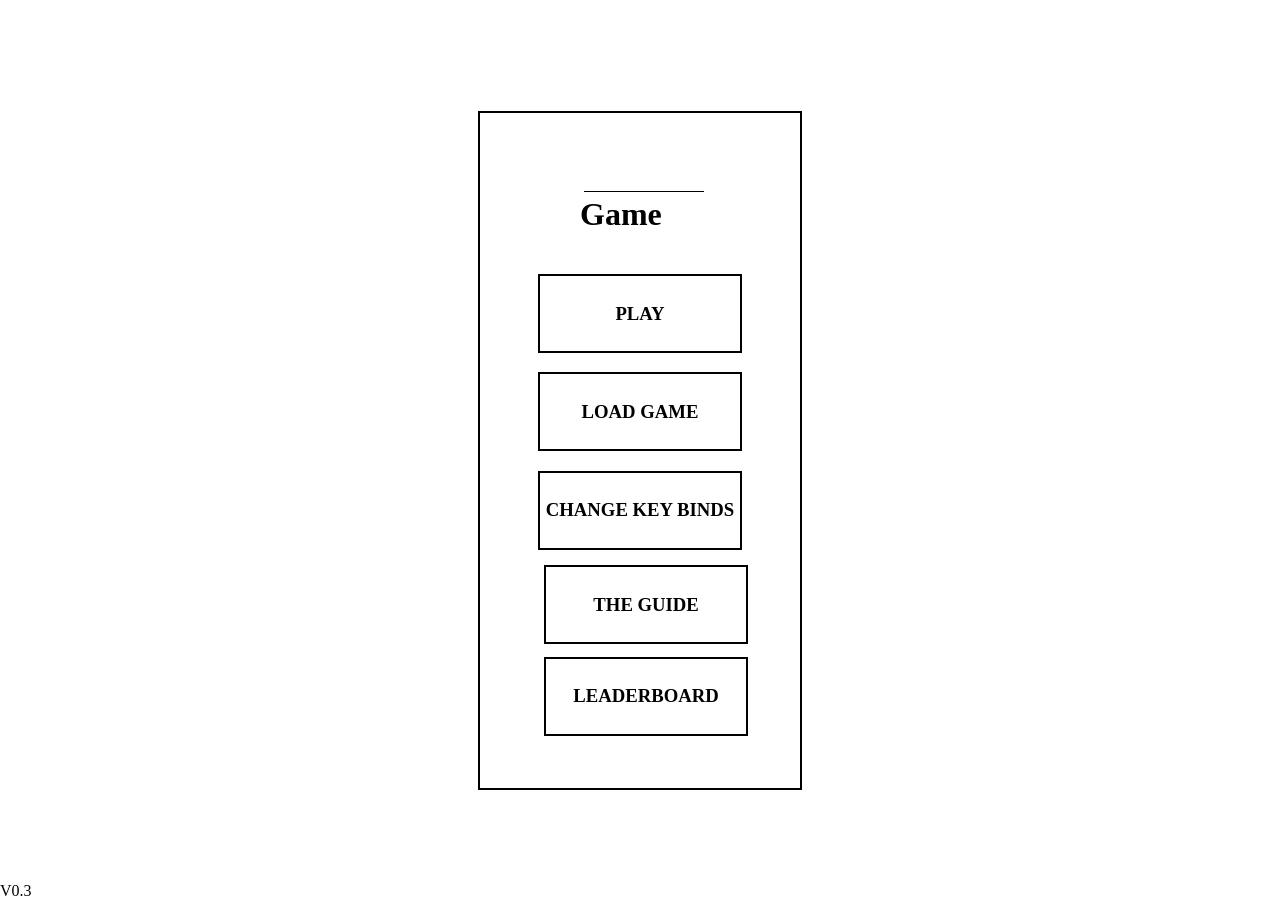
<file: index.html>
<!DOCTYPE html>
<head>
<html lang='en'>

<meta charset="utf-8">  
<title>NAME YOURSELF</title>
<link href="style.css" rel="stylesheet" type="text/css">
<meta name='viewport' content='width=device-width, intial-scale=1.0'>
</head>
<body class = invisible>
<div id="cover"></div>
<div id="statPopUp"></div>
<img class = 'image selected' id="wall" src="images\pixil-frame-0.png">
<img class = 'image' id="playerSword" src="images\sword.png">
<img class = 'image' id="sword" src="images\sword.png">
<img class = 'image' id="floor" src="images\floor1.png">
<div id = 'console' class="invisible"></div>
<div id="topRight" class="invisible">
</div>
<div class = 'map invisible' id="mapMini" name="map"></div>
<div id="middleRight">
</div>
<div id = 'start'>
    <div id="panel">
        <h1><input id="name"></input> Game</h1>
        <div id="playStart" class="disabled"><h3>PLAY</h3></div>
        <div id="loadGame"><h3>LOAD GAME</h3></div>
        <div id="Key-Binds"><h3>CHANGE KEY BINDS</h3></div>
        <a href = "guide/intro.html"><div><h3>THE GUIDE</h3></div></a>
        <a href = "leaderboard/leaderBoard.html"><div><h3>LEADERBOARD</h3></div></a>
    </div>
    <div id=version>V0.3</div>
</div>
<div id='overlay' class="invisible"></div>
<div id="topLeft" class="invisible">
<div id="playerInfo">
    <div id="hotbar">
        <div class = 'hotbarItem selected'><div class = 'box'></div></div>
        <img class = 'hotbarItem' src = "images\sword.png">
    </div>
    <div id="wallet"><img src="images/Coin.png" id="Coin">$<div id="walletDisplay">0</div></div>
    <div id="flasks"><img src="images/items/healthincan.png" id="flask"><div id="flaskDisplay">0</div></div>
</div>
<div>
    <div class="displayStat"><div id="healthBar"></div></div>
    <div class="displayStat"><div id="stamina"></div><div id="determine-line"></div></div>
</div>
</div>
<div id="bossbars"></div>
<canvas id="screen"></canvas>
<script src='menu.js'></script>
<script defer src='mikeGame.js'></script>
<script src="structures.js"></script>
<script src="entitiesUtil.js"></script>
<script src="entities.js"></script>
<script src="newEntities.js"></script>
<script src="damageInstance.js"></script>
<script src="itemSource/passives.js"></script>
<script src="itemSource/melees.js"></script>
<script id='game' defer src="script.js"></script>
<script src="items.js"></script>
<script src="player.js"></script>
<script src="interactable.js"></script>
<script src="death.js"></script>
<script src="layouts/layout0.js"></script>
<script src="layouts/layout1.js"></script>
<script src="layouts/layout2.js"></script>
<script src="rooms.js"></script>
<script src="loadBuckets.js"></script>
<script src="saveGame.js"></script>
<script src="loadGame.js"></script>
<script src="mothership.js"></script>
</body>
</html>
</file>
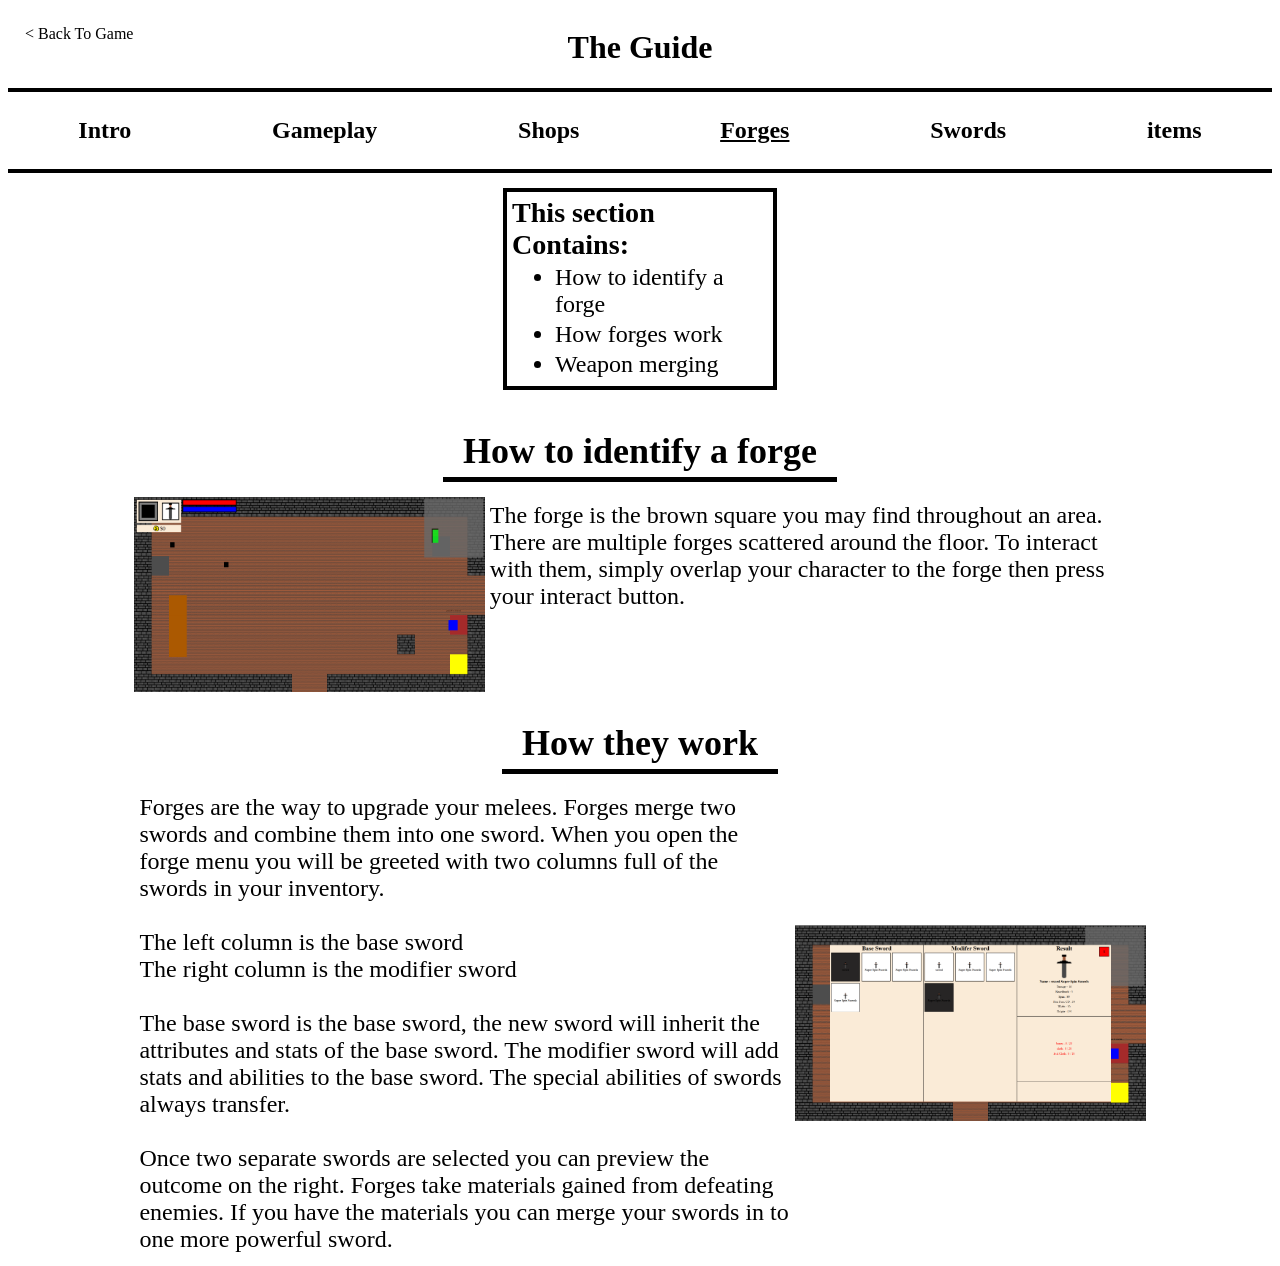
<file: guide/forges.html>
<!DOCTYPE html>
<html lang="en">
<head>
    <meta charset="UTF-8">
    <meta name="viewport" content="width=device-width, initial-scale=1.0">
    <link href="style.css" rel="stylesheet" type="text/css">
    <title>Guide: Forges</title>
</head>
<body>
    <header>
        <h1>The Guide</h1>
        <div>
            <a href="intro.html"><h2>Intro</h2></a>
            <a href="gameplay.html"><h2>Gameplay</h2></a>
            <a href="shops.html"><h2>Shops</h2></a>
            <a href="forges.html"><h2><u>Forges</u></h2></a>
            <a href="swords.html"><h2>Swords</h2></a>
            <a href="items.html"><h2>items</h2></a>
        </div>
        <a href="../index.html" class="return"> &lt Back To Game</a>
    </header>
    <main>
        <div class="tableOfContents verticalFlex">
            <h3>This section Contains:</h3>
            <ul>
                <li>How to identify a forge</li>
                <li>How forges work</li>
                <li>Weapon merging</li>
            </ul>
        </div>
        <h2>How to identify a forge</h2>
        <div class="imageAndText">
            <div class="imgCont"><img src="images/Annotation 2025-05-13 092855.png"></div>
            <div class="textCont">The forge is the brown square you may find throughout an area. There are multiple forges scattered around the floor. To interact with them, simply overlap your character to the forge then press your interact button.</div>
        </div>
        <h2>How they work</h2>
        <div class="imageAndText">
            <div class="textCont">
                <div>
                    Forges are the way to upgrade your melees. Forges merge two swords and combine them into one sword. When you open the forge menu you will be greeted with two columns full of the swords in your inventory. 
                    <br>
                    <br>
                    The left column is the base sword
                    <br>
                    The right column is the modifier sword
                    <br>
                    <br>
                    The base sword is the base sword, the new sword will inherit the attributes and stats of the base sword.   The modifier sword will add stats and abilities to the base sword. The special abilities of swords always transfer.
                    <br>
                    <br>
                    Once two separate swords are selected you can preview the outcome on the right. Forges take materials gained from defeating enemies. If you have the materials you can merge your swords in to one more powerful sword. 
                </div>
            </div>
            <div class="imgCont"><img src="images/Annotation 2025-05-13 092917.png"></div>
        </div>
    </main>
</body>
</html>
</file>
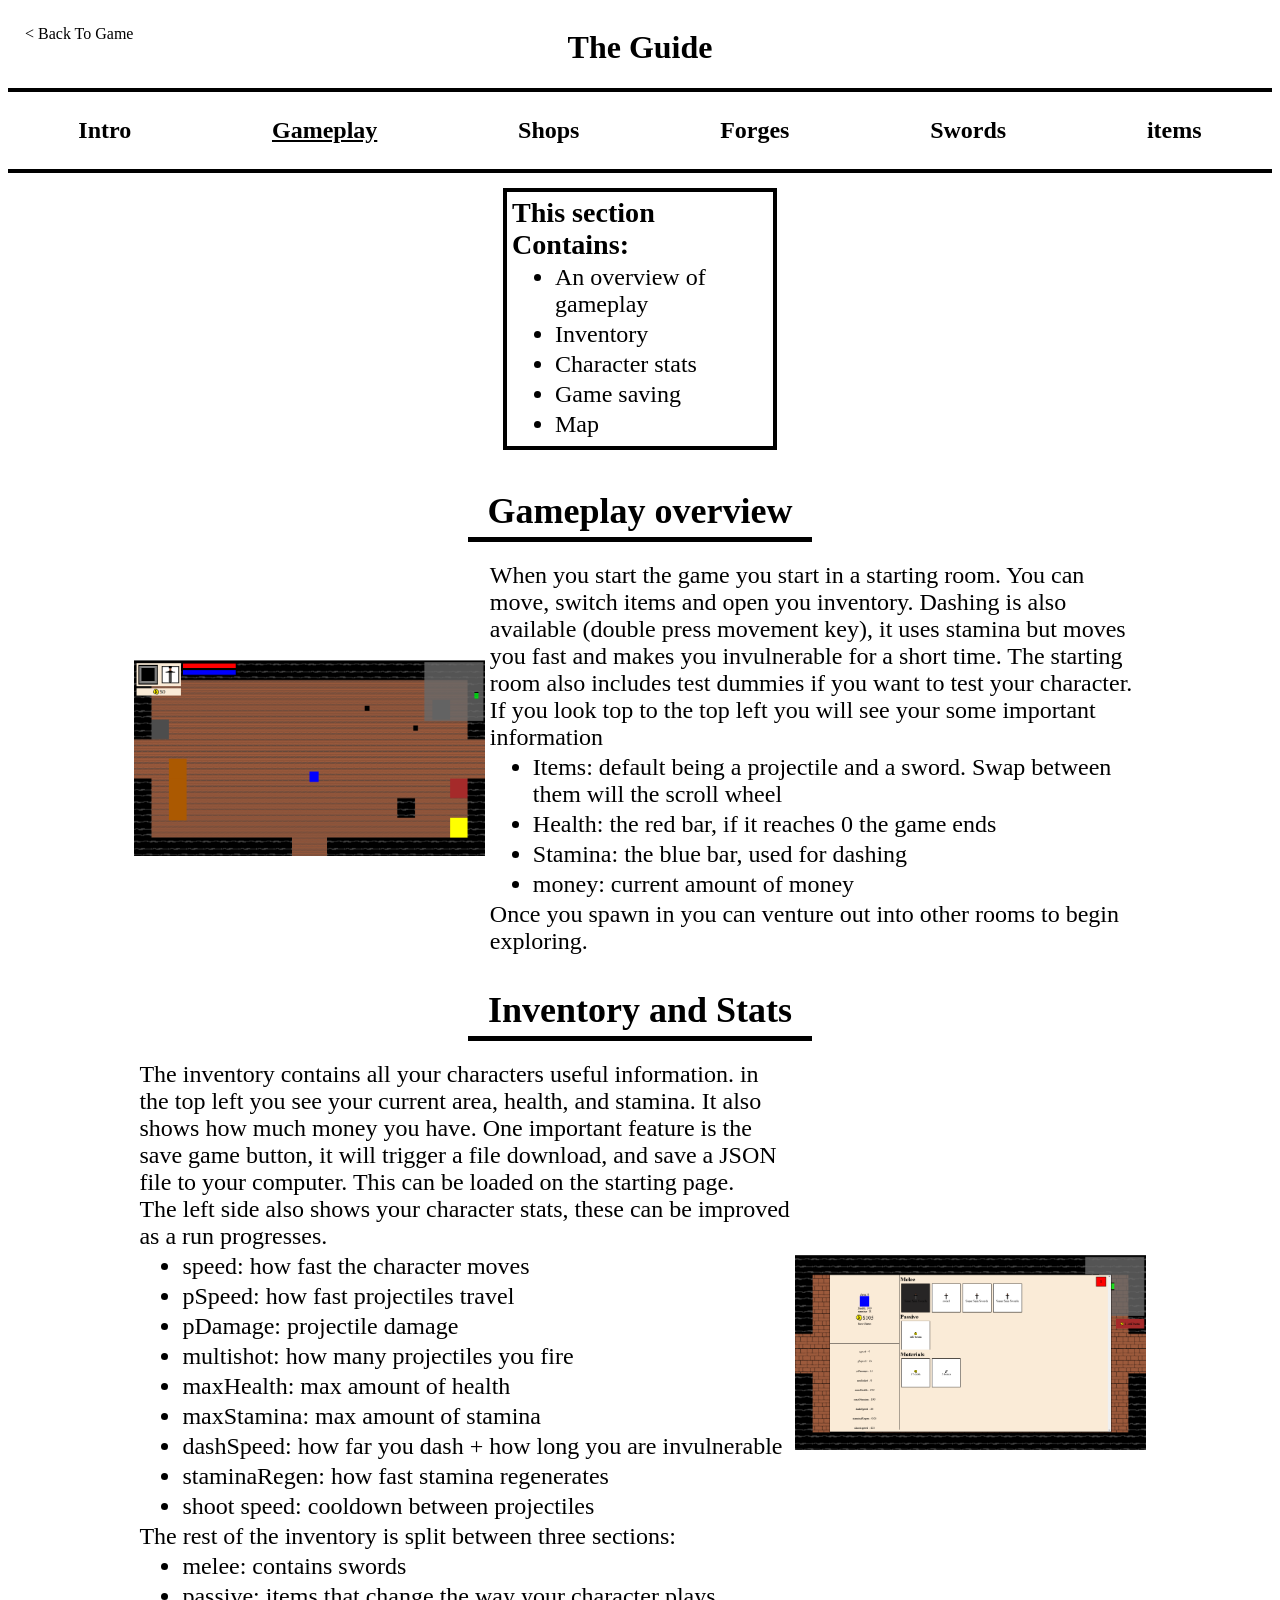
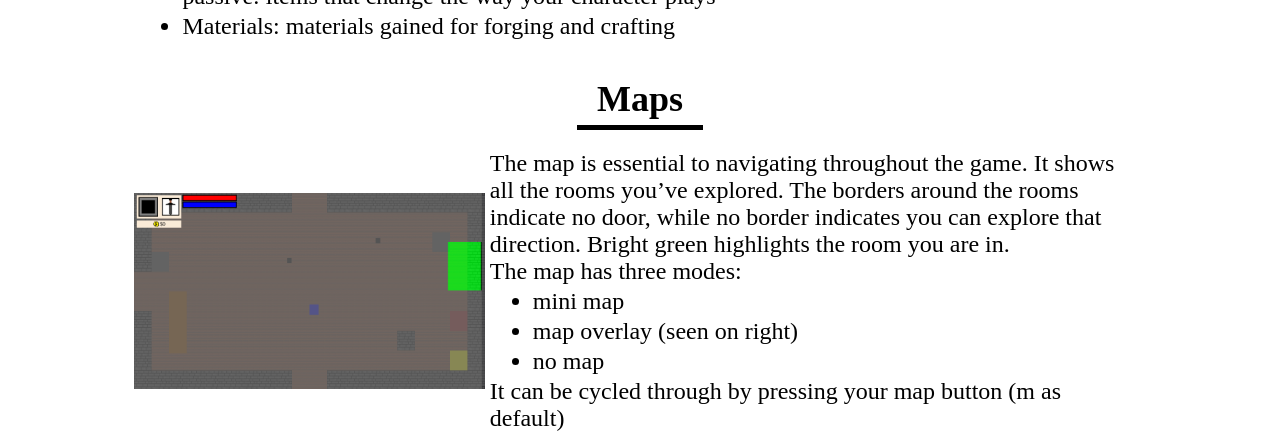
<file: guide/gameplay.html>
<!DOCTYPE html>
<html lang="en">
<head>
    <meta charset="UTF-8">
    <meta name="viewport" content="width=device-width, initial-scale=1.0">
    <link href="style.css" rel="stylesheet" type="text/css">
    <title>Guide: Gameplay</title>
</head>
<body>
    <header>
        <h1>The Guide</h1>
        <div>
            <a href="intro.html"><h2>Intro</h2></a>
            <a href="gameplay.html"><h2><u>Gameplay</u></h2></a>
            <a href="shops.html"><h2>Shops</h2></a>
            <a href="forges.html"><h2>Forges</h2></a>
            <a href="swords.html"><h2>Swords</h2></a>
            <a href="items.html"><h2>items</h2></a>
        </div>
        <a href="../index.html" class="return"> &lt Back To Game</a>
    </header>
    <main>
        <div class="tableOfContents verticalFlex">
            <h3>This section Contains:</h3>
            <ul>
                <li>An overview of gameplay</li>
                <li>Inventory</li>
                <li>Character stats</li>
                <li>Game saving</li>
                <li>Map</li>
            </ul>
        </div>
        <h2>Gameplay overview</h2>
        <div class="imageAndText">
            <div class="imgCont"><img src="images/Annotation 2025-05-12 091904.png"></div>
            <div class="textCont">
                <div>When you start the game you start in a starting room. You can move, switch items and open you inventory. Dashing is also available (double press movement key), it uses stamina but moves you fast and makes you invulnerable for a short time. The starting room also includes test dummies if you want to test your character. 
If you look top to the top left you will see your some important information <ul>
    <li>Items: default being a projectile and a sword. Swap between them will the scroll wheel</li>
    <li>Health: the red bar, if it reaches 0 the game ends</li>
    <li>Stamina: the blue bar, used for dashing</li>
    <li>money: current amount of money</li>
</ul>Once you spawn in you can venture out into other rooms to begin exploring.</div>
            </div>
        </div>
        <h2>Inventory and Stats</h2>
        <div class="imageAndText">
            <div class="textCont">
                <div>
                    The inventory contains all your characters useful information. in the top left you see your current area, health, and stamina. It also shows how much money you have. One important feature is the save game button, it will trigger a file download, and save a JSON file to your computer. This can be loaded on the starting page. 
                    <br>
                    The left side also shows your character stats, these can be improved as a run progresses.
                    <ul>
                        <li>speed: how fast the character moves</li>
                        <li>pSpeed: how fast projectiles travel</li>
                        <li>pDamage: projectile damage</li>
                        <li>multishot: how many projectiles you fire</li>
                        <li>maxHealth: max amount of health</li>
                        <li>maxStamina: max amount of stamina</li>
                        <li>dashSpeed: how far you dash + how long you are invulnerable</li>
                        <li>staminaRegen: how fast stamina regenerates</li>
                        <li>shoot speed: cooldown between projectiles</li>
                    </ul>
                    The rest of the inventory is split between three sections:
                    <ul>
                        <li>melee: contains swords</li>
                        <li>passive: items that change the way your character plays</li>
                        <li>Materials: materials gained for forging and crafting</li>
                    </ul>
                </div>
            </div>
            <div class="imgCont"><img src="images/Annotation 2025-05-12 093029.png"></div>
        </div>
        <h2>Maps</h2>
        <div class="imageAndText">
            <div class="imgCont"><img src="images/Annotation 2025-05-12 094332.png"></div>
            <div class="textCont"><div>The map is essential to navigating throughout the game. It shows all the rooms you’ve explored. The borders around the rooms indicate no door, while no border indicates you can explore that direction. Bright green highlights the room you are in. 
            <br>
            The map has three modes:
            <ul>
                <li>mini map</li>
                <li>map overlay (seen on right)</li>
                <li>no map</li>
            </ul>
            It can be cycled through by pressing your map button (m as default)
        </div>
        </div>
        </div>
    </main>
</body>
</html>
</file>
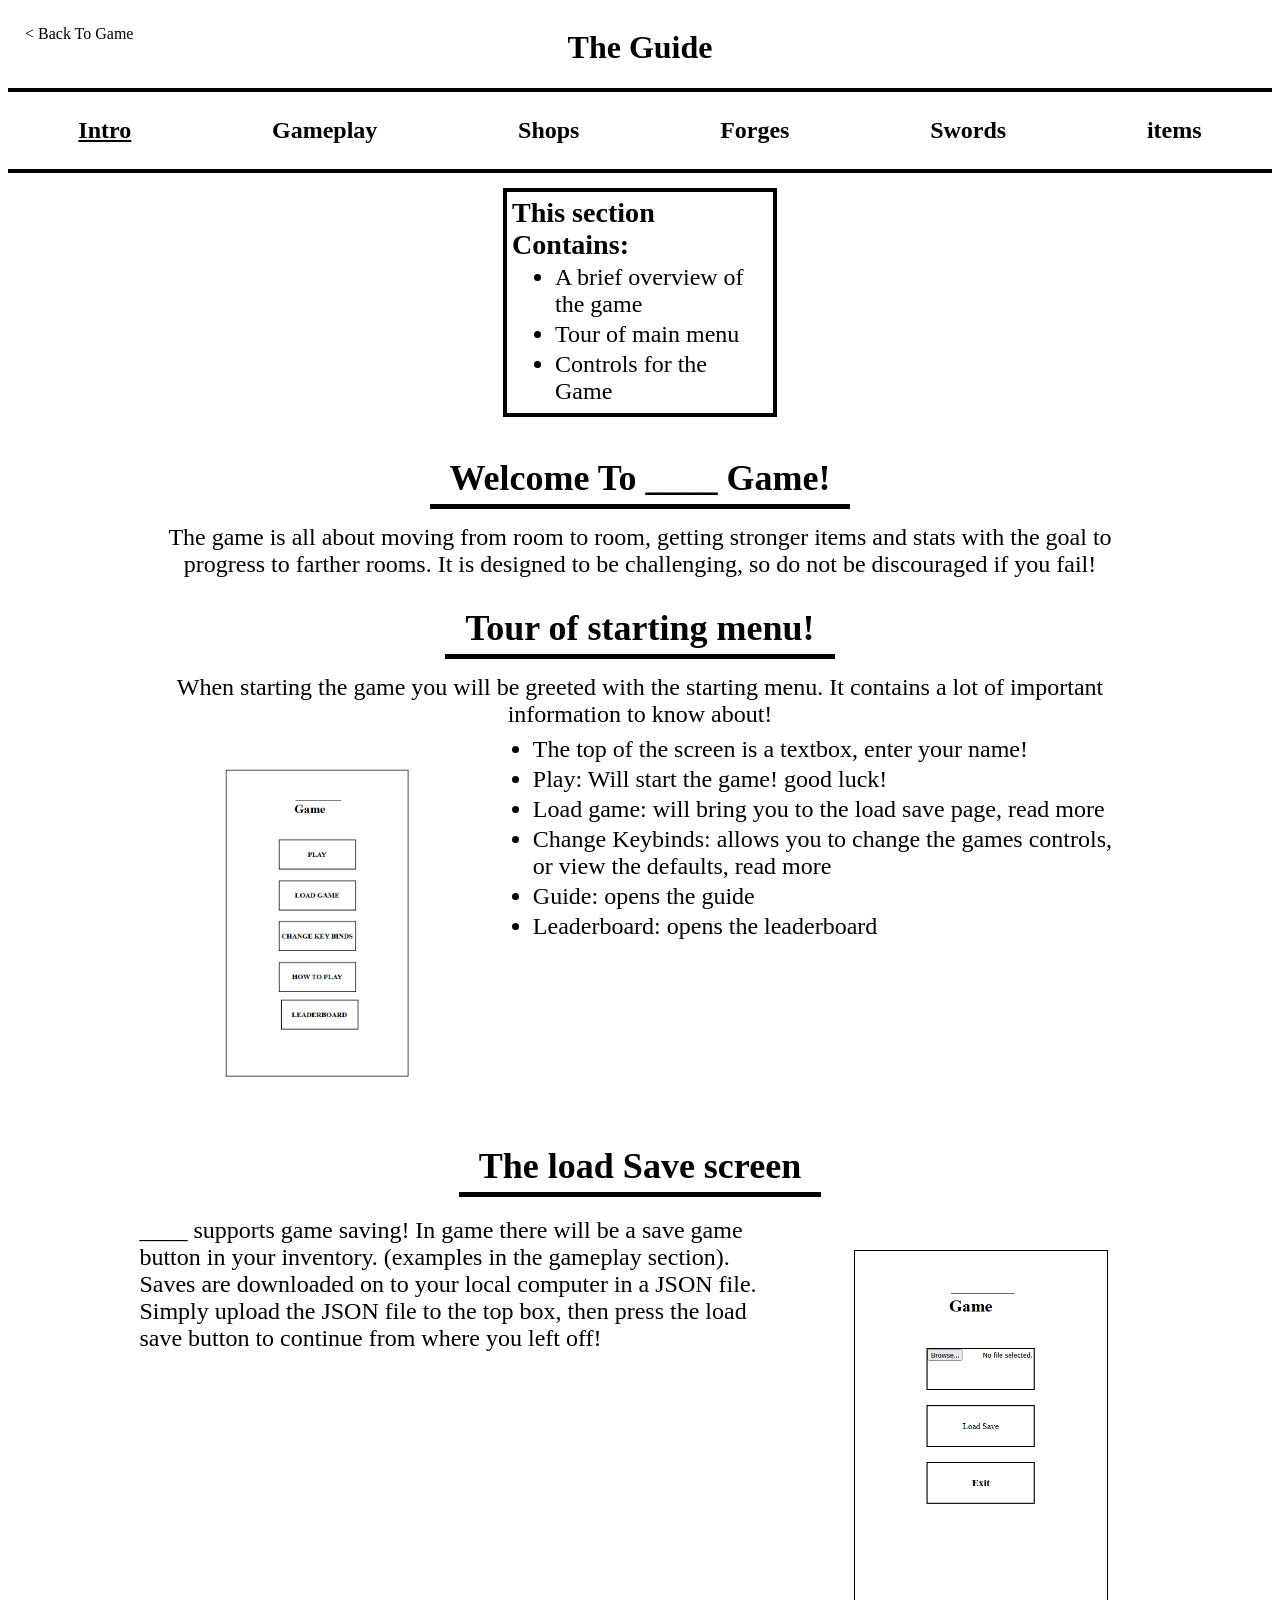
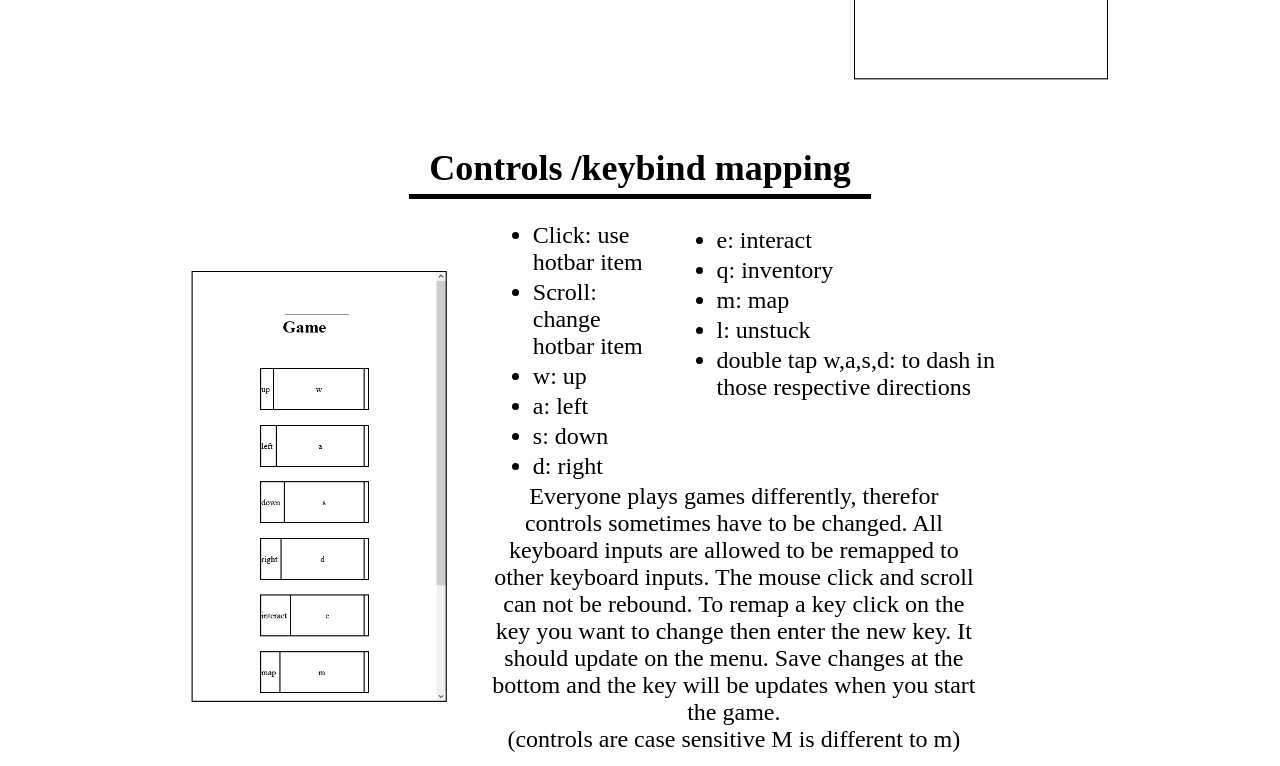
<file: guide/intro.html>
<!DOCTYPE html>
<html lang="en">
<head>
    <meta charset="UTF-8">
    <meta name="viewport" content="width=device-width, initial-scale=1.0">
    <link href="style.css" rel="stylesheet" type="text/css">
    <title>Guide: Intro</title>
</head>
<body>
    <header>
        <h1>The Guide</h1>
        <div>
            <a href="intro.html"><h2><u>Intro</u></h2></a>
            <a href="gameplay.html"><h2>Gameplay</h2></a>
            <a href="shops.html"><h2>Shops</h2></a>
            <a href="forges.html"><h2>Forges</h2></a>
            <a href="swords.html"><h2>Swords</h2></a>
            <a href="items.html"><h2>items</h2></a>
        </div>
        <a href="../index.html" class="return"> &lt Back To Game</a>
    </header>
    <main>
        <div class="tableOfContents verticalFlex">
            <h3>This section Contains:</h3>
            <ul>
                <li>A brief overview of the game</li>
                <li>Tour of main menu</li>
                <li>Controls for the Game</li>
            </ul>
        </div>
        <h2>Welcome To ____ Game!</h2>
        <p>The game is all about moving from room to room, getting stronger items and stats with the goal to progress to farther rooms.
It is designed to be challenging, so do not be discouraged if you fail!</p>
        <h2>Tour of starting menu!</h2>
        <p>When starting the game you will be greeted with the starting menu. It contains a lot of important information to know about!  </p>
        <div class="imageAndText">
            <div class = "imgCont"><img src="images/Annotation 2025-05-12 084839.png"></div>
            <div class = "textCont">
                <ul>
                    <li>The top of the screen is a textbox, enter your name!</li>
                    <li>Play: Will start the game! good luck!</li>
                    <li>Load game: will bring you to the load save page, read more</li>
                    <li>Change Keybinds: allows you to change the games controls, or view the defaults, read more</li>
                    <li>Guide: opens the guide</li>
                    <li>Leaderboard: opens the leaderboard </li>
                </ul>
            </div>
        </div>
        <h2>The load Save screen</h2>
        <div class="imageAndText">
            <div class = "textCont">____ supports game saving! In game there will be a save game button in your inventory. 
(examples in the gameplay section). Saves are downloaded on to your local computer in 
a JSON file. Simply upload the JSON file to the top box, then press the load save button to 
continue from where you left off!</div>
            <div class = "imgCont"><img src="images/Annotation 2025-05-12 085620.png"></div>
        </div>
        <h2>Controls /keybind mapping</h2>
        <div class="imageAndText">
            <div class = "imgCont">
                <img src="images/Annotation 2025-05-12 090440.png">
            </div>
            <div class = "textCont">
                <div class="imageAndText">
                    <div class = "imgCont">
                        <ul>
                            <li>Click: use hotbar item</li>
                            <li>Scroll: change hotbar item</li>
                            <li>w: up</li>
                            <li>a: left</li>
                            <li>s: down</li>
                            <li>d: right</li>
                        </ul>
                    </div>
                    <div class = "textCont">
                        <ul>
                            <li>e: interact</li>
                            <li>q: inventory</li>
                            <li>m: map</li>
                            <li>l: unstuck</li>
                            <li>double tap w,a,s,d: to dash in those respective directions </li>
                        </ul>
                    </div>
                </div>
                <p>Everyone plays games differently, therefor controls sometimes have to be changed. All keyboard inputs are allowed to be remapped to other keyboard inputs. The mouse click  and scroll can not be rebound. To remap a key click on the key you want to change then enter the new key. It should update on the menu. Save changes at the bottom and the key will be updates when you start the game.</p>
                <p>(controls are case sensitive M is different to m)</p>
            </div>
        </div>
    </main>
</body>
</html>
</file>
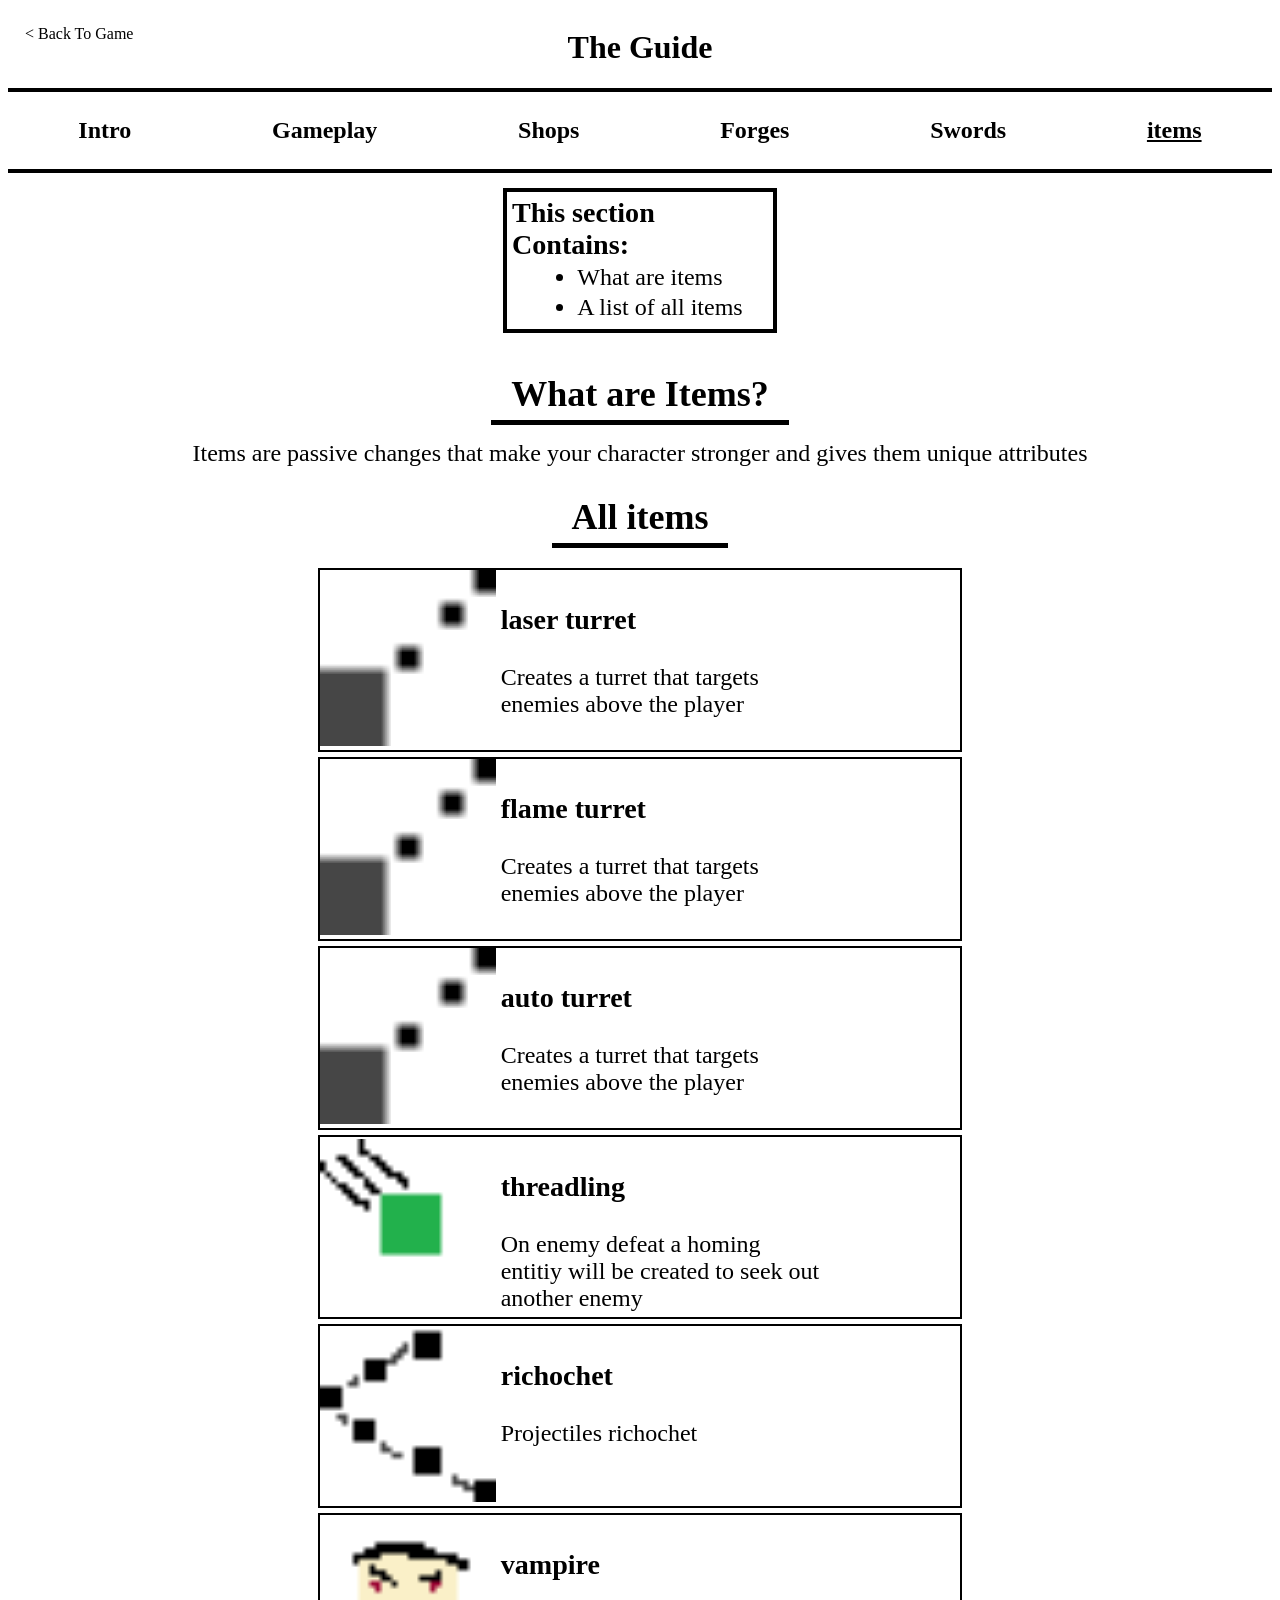
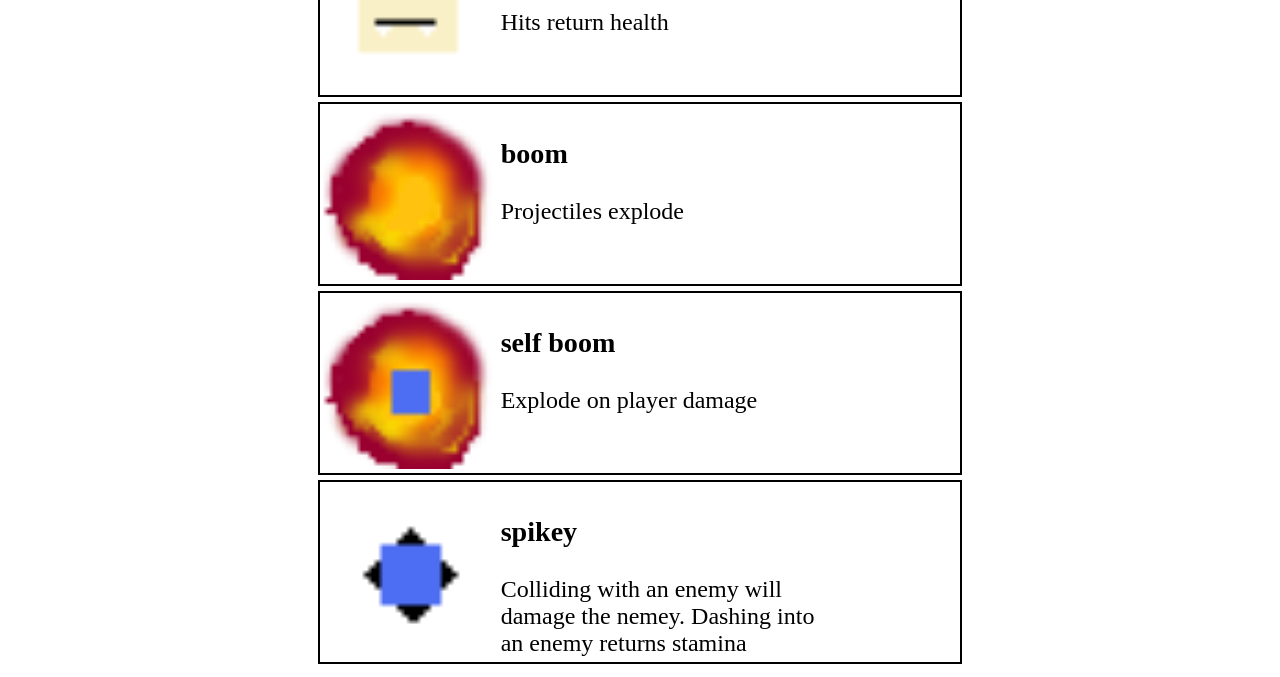
<file: guide/items.html>
<!DOCTYPE html>
<html lang="en">
<head>
    <meta charset="UTF-8">
    <meta name="viewport" content="width=device-width, initial-scale=1.0">
    <link href="style.css" rel="stylesheet" type="text/css">
    <title>Guide: Items</title>
</head>
<body>
    <header>
        <h1>The Guide</h1>
        <div>
            <a href="intro.html"><h2>Intro</h2></a>
            <a href="gameplay.html"><h2>Gameplay</h2></a>
            <a href="shops.html"><h2>Shops</h2></a>
            <a href="forges.html"><h2>Forges</h2></a>
            <a href="swords.html"><h2>Swords</h2></a>
            <a href="items.html"><h2><u>items</u></h2></a>
        </div>
        <a href="../index.html" class="return"> &lt Back To Game</a>
    </header>
    <main>
        <div class="tableOfContents verticalFlex">
            <h3>This section Contains:</h3>
            <ul>
                <li>What are items</li>
                <li>A list of all items</li>
            </ul>
        </div>
        <h2>What are Items?</h2>
        <div>Items are passive changes that make your character stronger and gives them unique attributes</div>
        <h2>All items</h2>
        <div id="itemCont"></div>
        <script src="script.js"></script>
        <script src="../itemSource/passives.js"></script>
        <script src="items.js"></script>
    </main>
</body>
</html>
</file>
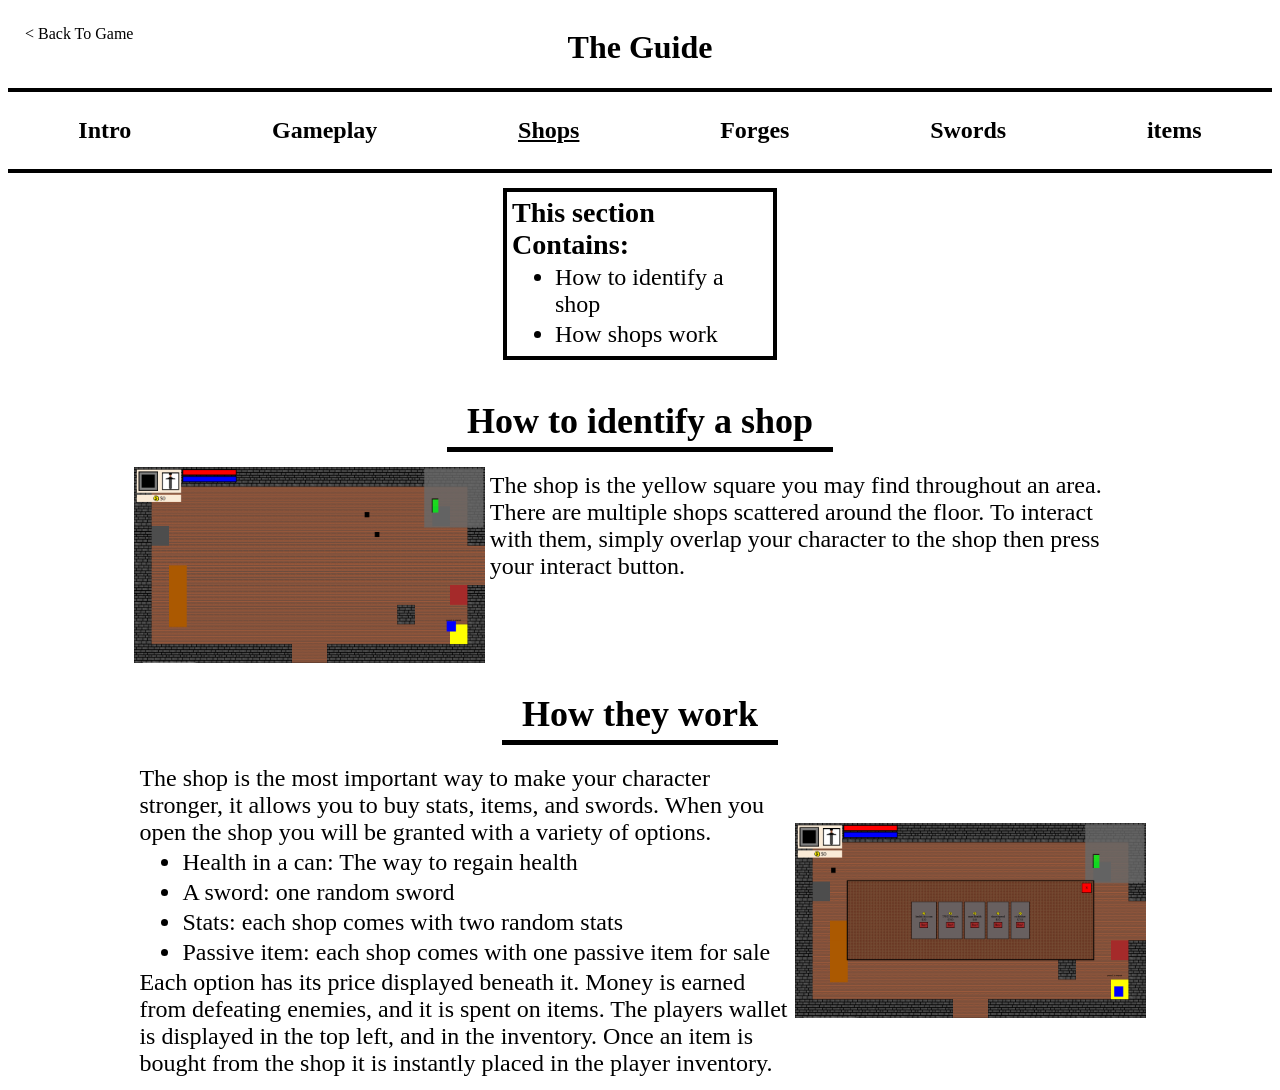
<file: guide/shops.html>
<!DOCTYPE html>
<html lang="en">
<head>
    <meta charset="UTF-8">
    <meta name="viewport" content="width=device-width, initial-scale=1.0">
    <link href="style.css" rel="stylesheet" type="text/css">
    <title>Guide: Shops</title>
</head>
<body>
    <header>
        <h1>The Guide</h1>
        <div>
            <a href="intro.html"><h2>Intro</h2></a>
            <a href="gameplay.html"><h2>Gameplay</h2></a>
            <a href="shops.html"><h2><u>Shops</u></h2></a>
            <a href="forges.html"><h2>Forges</h2></a>
            <a href="swords.html"><h2>Swords</h2></a>
            <a href="items.html"><h2>items</h2></a>
        </div>
        <a href="../index.html" class="return"> &lt Back To Game</a>
    </header>
    <main>
        <div class="tableOfContents verticalFlex">
            <h3>This section Contains:</h3>
            <ul>
                <li>How to identify a shop</li>
                <li>How shops work</li>
            </ul>
        </div>

        <h2>How to identify a shop</h2>
        <div class="imageAndText">
            <div class="imgCont"><img src="images/Annotation 2025-05-13 091425.png"></div>
            <div class="textCont">The shop is the yellow square you may find throughout an area. There are multiple shops scattered around the floor. To interact with them, simply overlap your character to the shop then press your interact button.</div>
        </div>
        <h2>How they work</h2>
        <div class="imageAndText">
            <div class="textCont"><div>The shop is the most important way to make your character stronger, it allows you to buy stats, items, and swords. When you open the shop you will be granted with a variety of options.
                <ul>
                    <li>Health in a can: The way to regain health</li>
                    <li>A sword: one random sword</li>
                    <li>Stats: each shop comes with two random stats</li>
                    <li>Passive item: each shop comes with one passive item for sale</li>
                </ul>
                Each option has its price displayed beneath it. Money is earned from defeating enemies, and it is spent on items. The players wallet is displayed in the top left, and in the inventory. Once an item is bought from the shop it is instantly placed in the player inventory. 
                </div>
            </div>
            <div class="imgCont"><img src="images/Annotation 2025-05-13 091451.png"></div>
        </div>
    </main>
</body>
</html>
</file>
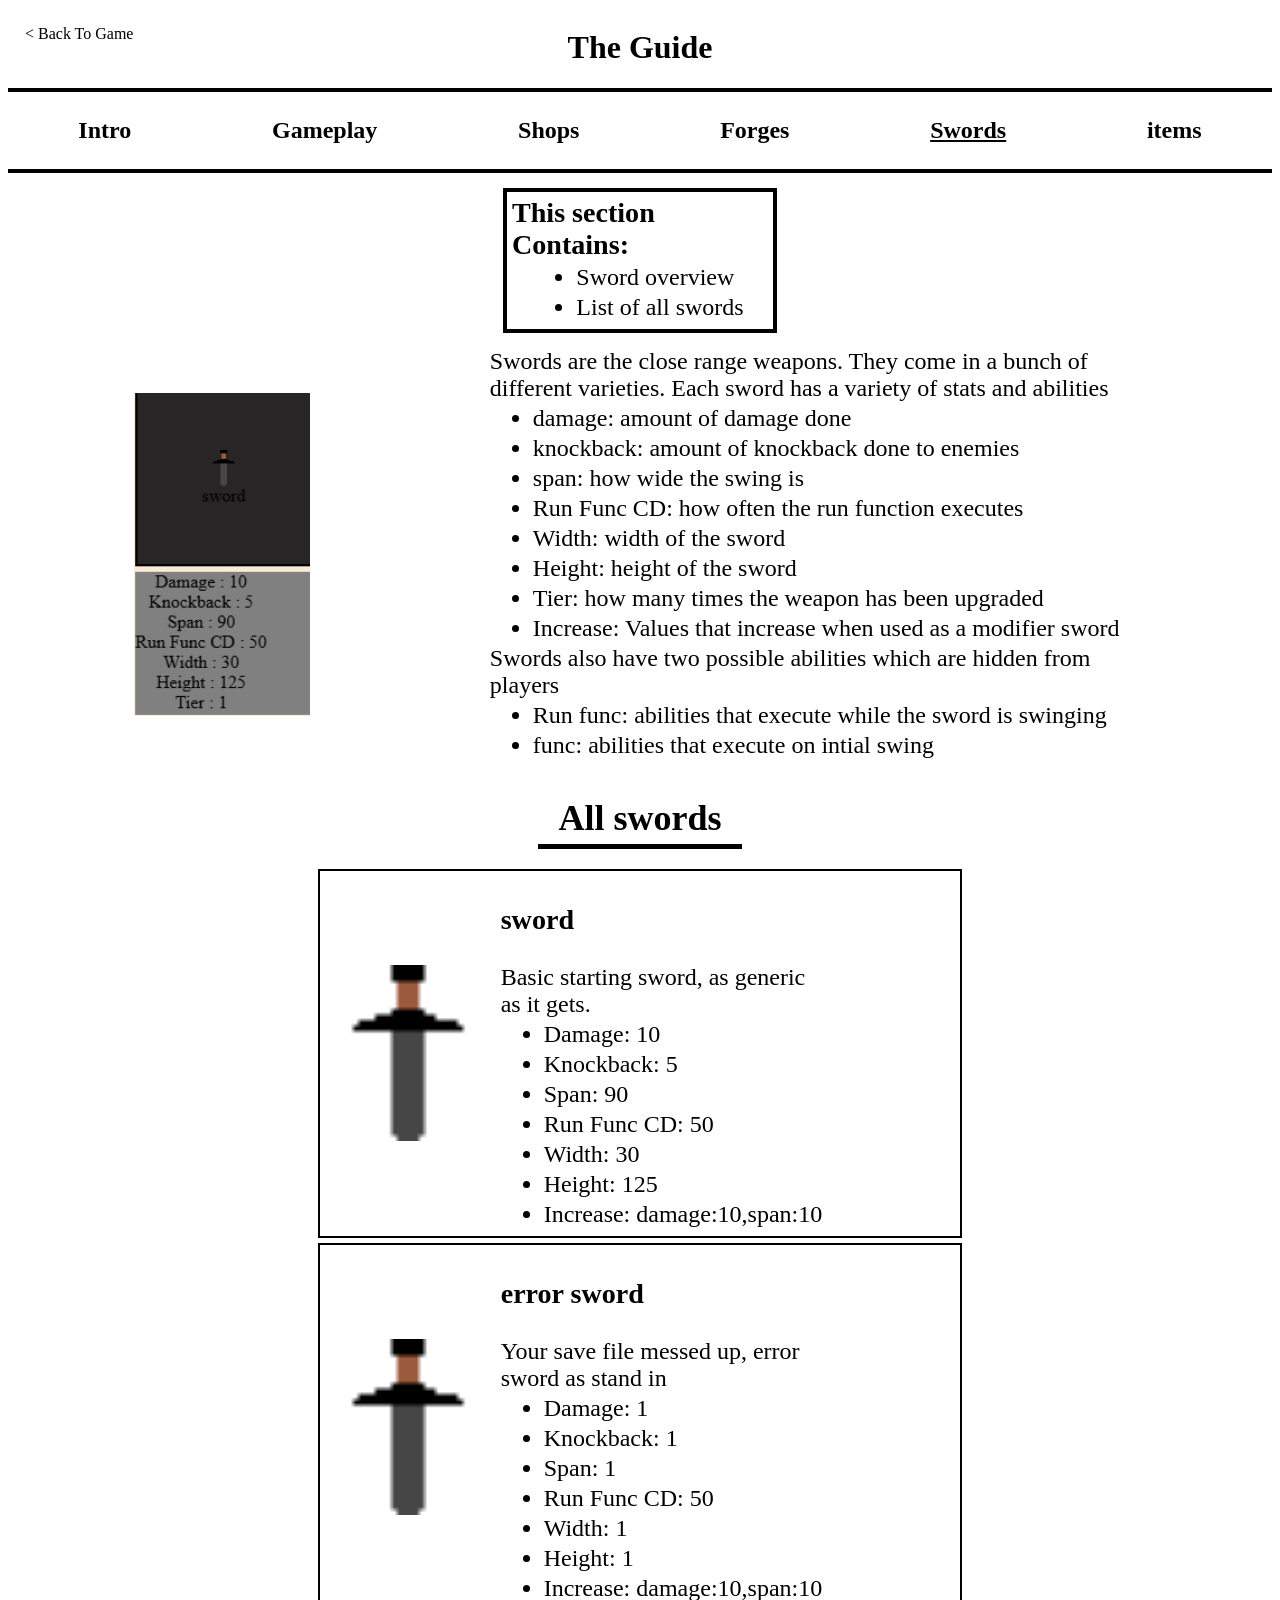
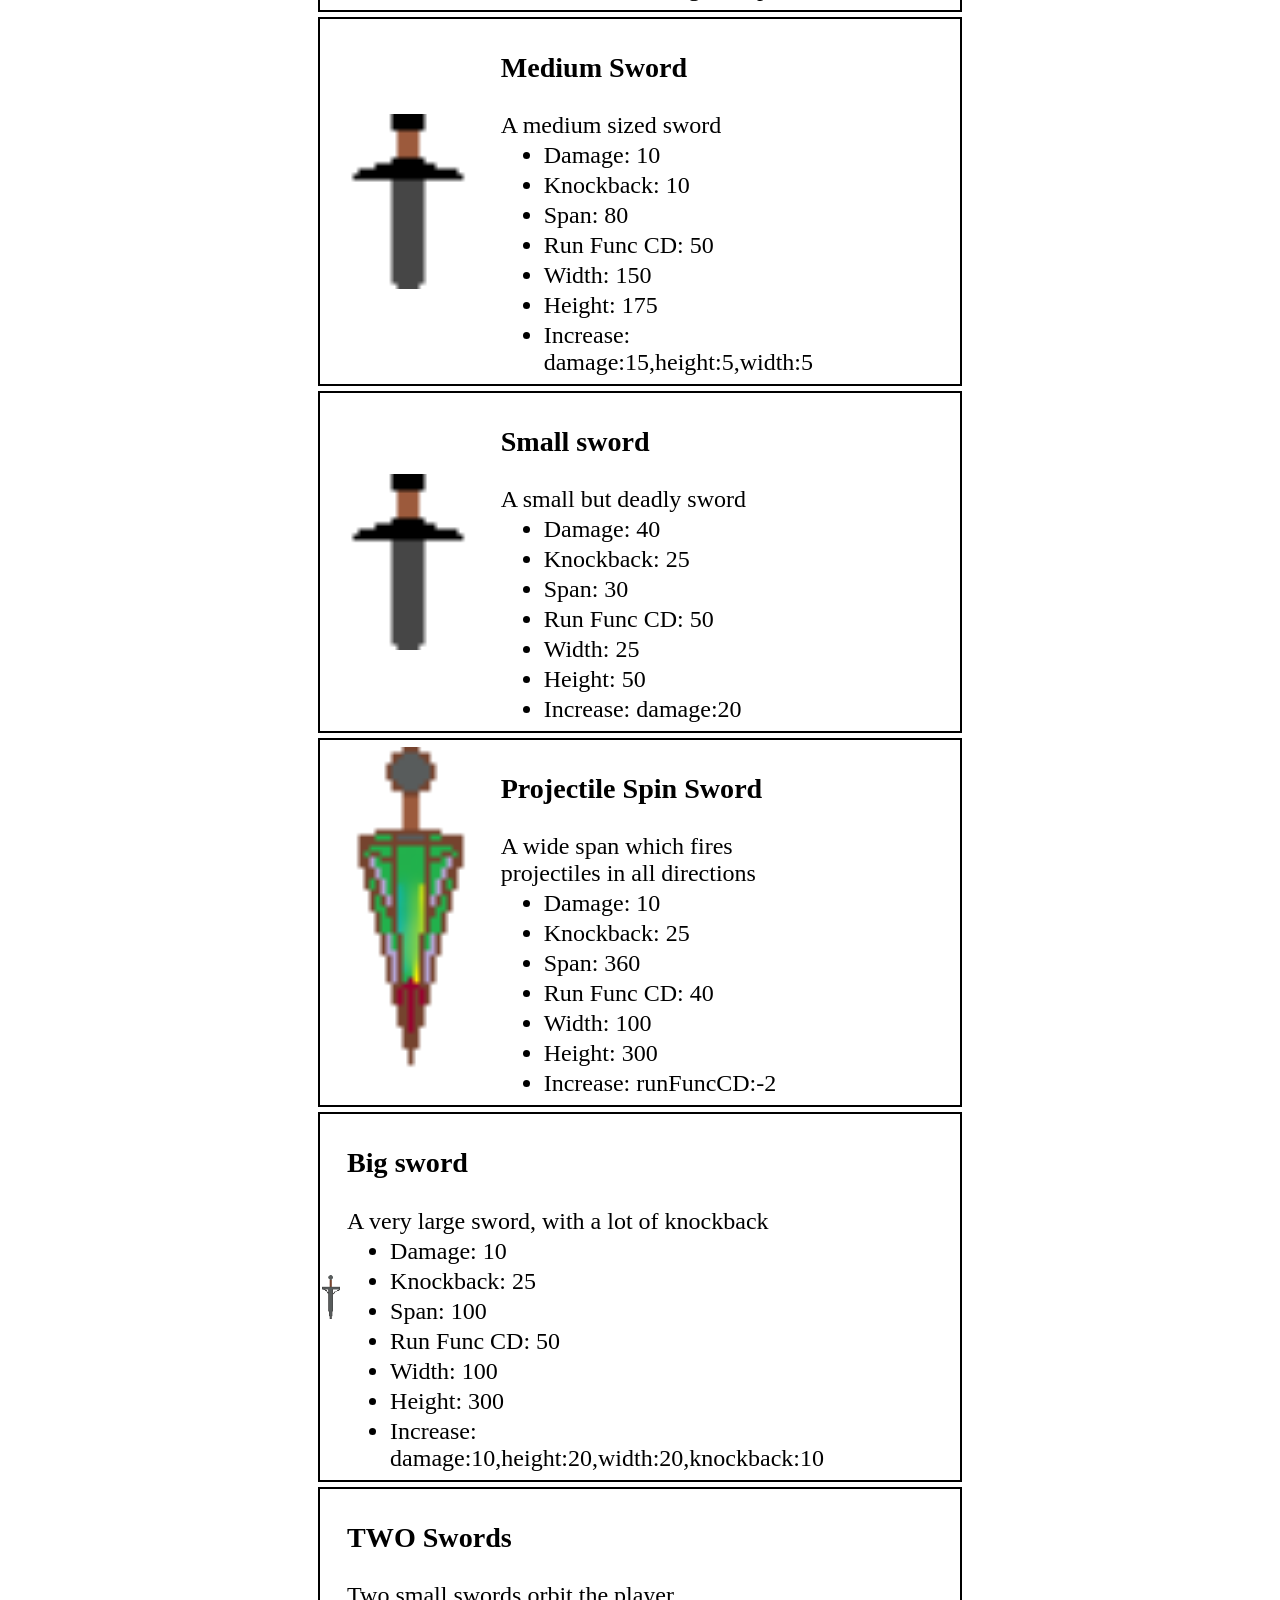
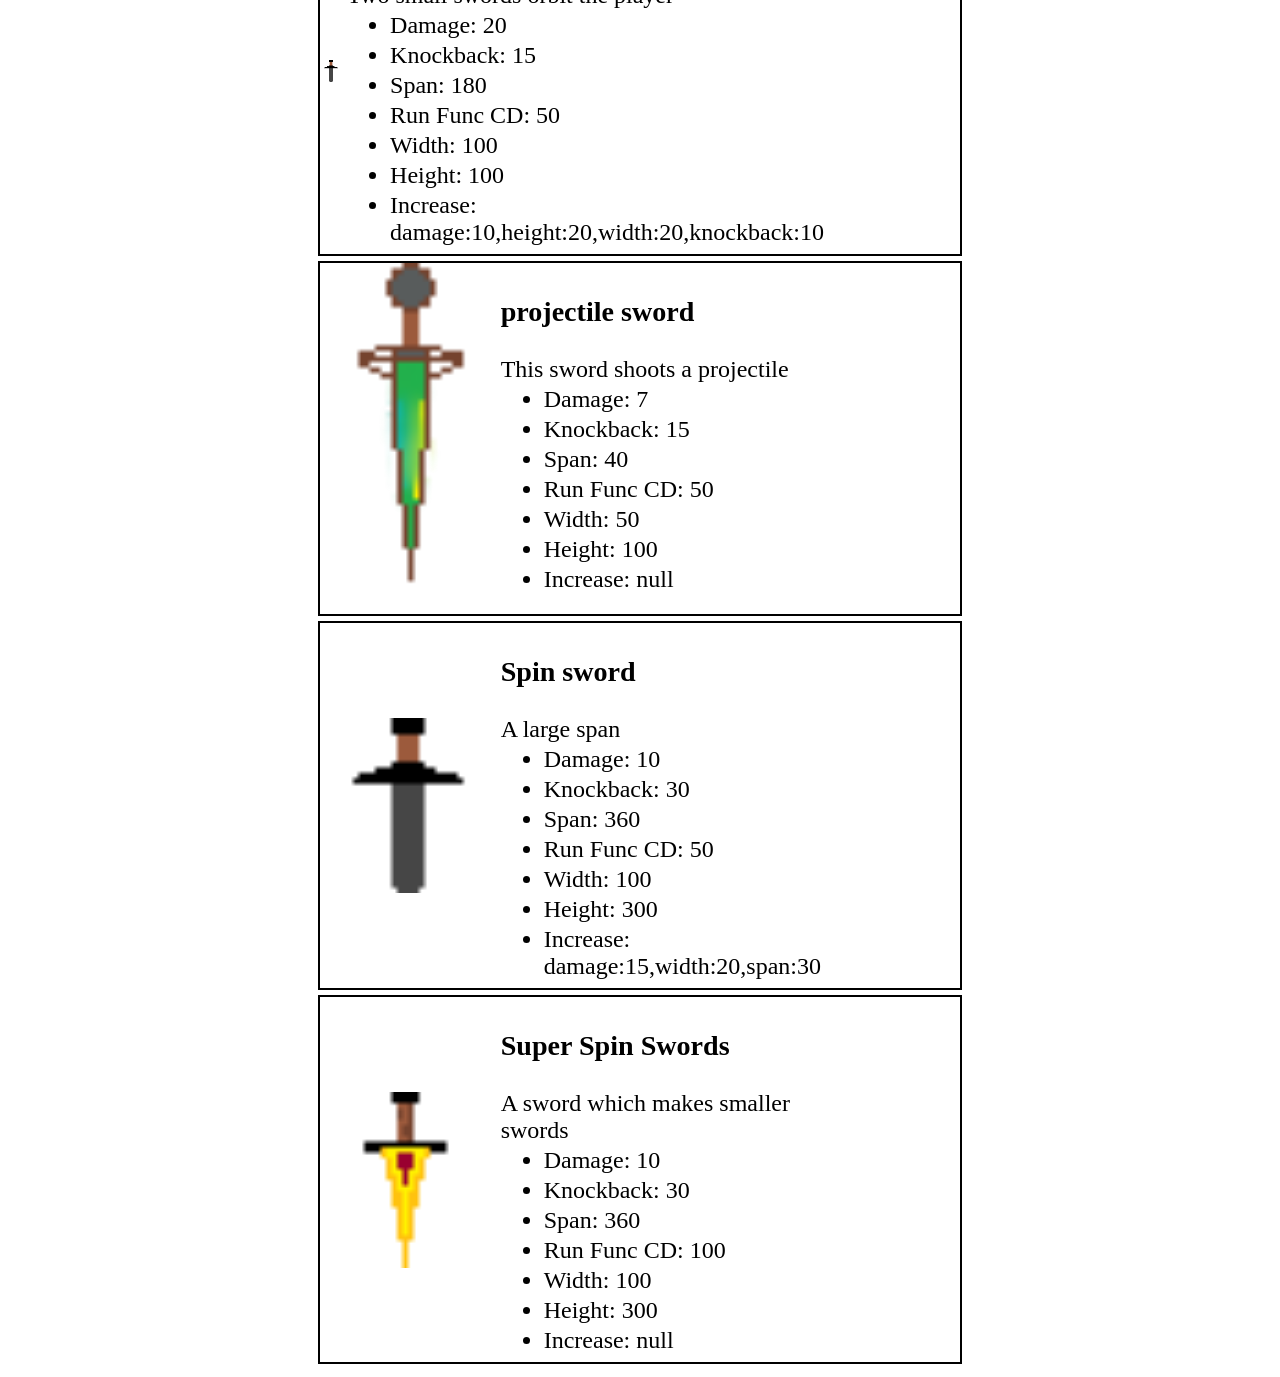
<file: guide/swords.html>
<!DOCTYPE html>
<html lang="en">
<head>
    <meta charset="UTF-8">
    <meta name="viewport" content="width=device-width, initial-scale=1.0">
    <link href="style.css" rel="stylesheet" type="text/css">
    <title>Guide: Swords</title>
</head>
<body>
    <header>
        <h1>The Guide</h1>
        <div>
            <a href="intro.html"><h2>Intro</h2></a>
            <a href="gameplay.html"><h2>Gameplay</h2></a>
            <a href="shops.html"><h2>Shops</h2></a>
            <a href="forges.html"><h2>Forges</h2></a>
            <a href="swords.html"><h2><u>Swords</u></h2></a>
            <a href="items.html"><h2>items</h2></a>
        </div>
        <a href="../index.html" class="return"> &lt Back To Game</a>
    </header>
    <main>
        <div class="tableOfContents verticalFlex">
            <h3>This section Contains:</h3>
            <ul>
                <li>Sword overview</li>
                <li>List of all swords</li>
            </ul>
        </div>
        <div class="imageAndText">
            <div class="imgCont"><img style="width:50%;" src="images/Annotation 2025-05-13 093838.png"></div>
            <div class="textCont">
                <div>
                    Swords are the close range weapons. They come in a bunch of different varieties. Each sword has a variety of stats and abilities
                    <ul>
                        <li>damage: amount of damage done</li>
                        <li>knockback: amount of knockback done to enemies</li>
                        <li>span: how wide the swing is</li>
                        <li>Run Func CD: how often the run function executes</li>
                        <li>Width: width of the sword</li>
                        <li>Height: height of the sword</li>
                        <li>Tier: how many times the weapon has been upgraded</li>
                        <li>Increase: Values that increase when used as a modifier sword</li>
                    </ul>
                    Swords also have two possible abilities which are hidden from players
                    <ul>
                        <li>Run func: abilities that execute while the sword is swinging</li>
                        <li>func: abilities that execute on intial swing</li>
                    </ul>
                </div>
            </div>
        </div>
        <h2>All swords</h2>
        <div id="swordCont"></div>
        <div style="display:none;">
            <img id="defaultSword" src="../images/sword.png">
        </div>
    </main>
    <script src="script.js"></script>
    <script src="../damageInstance.js"></script>
    <script src="../itemSource/melees.js"></script>
    <script src="swords.js"></script>
</body>
</html>
</file>
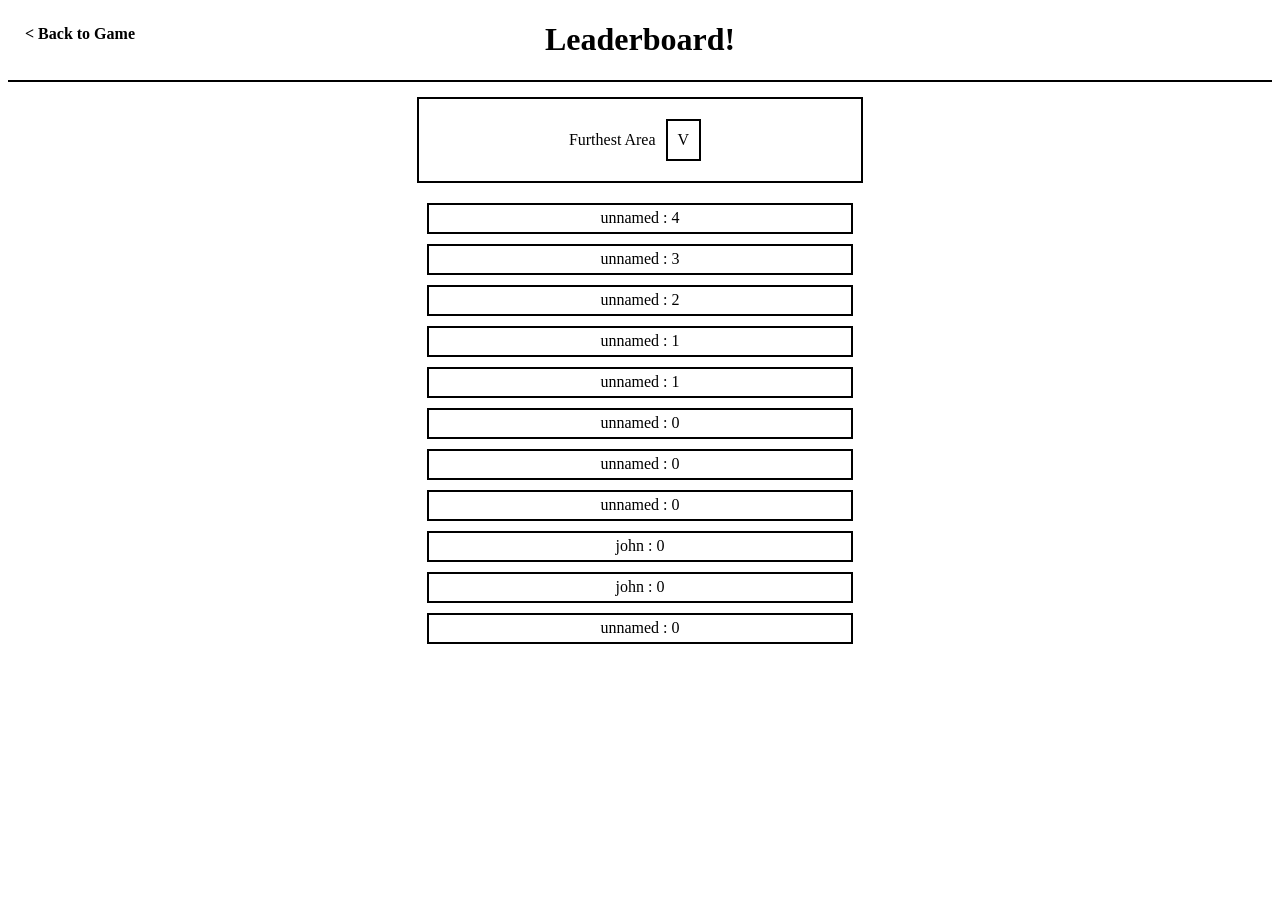
<file: leaderboard/leaderBoard.html>
<!DOCTYPE html>
<html lang="en">
<head>
    <meta charset="UTF-8">
    <meta name="viewport" content="width=device-width, initial-scale=1.0">
    <link href="style.css" rel="stylesheet" type="text/css">
    <title>Leaderboard</title>
</head>
<body>
    <header>
        <a href="../index.html"><b id="returnToGame"> &lt; Back to Game</b></a>
        <h1>Leaderboard!</h1>
    </header>
    <main>
        <div id = 'categorySelect'><p id = 'categoryTitle'>Furthest Area</p><span id="dropdown">V<div id = 'dropdownContent'>Loading...</div></span></div>
        <div id = leaderBoardBody></div>
    </main>
    <script src="script.js"></script>
</body>
</html>
</file>
<file: style.css>
a{
    text-decoration: none;
    color: black;
}

#player {
    width: 50px;
    height: 50px;
    background-color: red;
    position: absolute;
}

.space{
    background-color: white;
    position: absolute;
    z-index: -1;
}

.wall{
    background-color: black;
    position: absolute;
}

.filler{
    background-color: black;
    position: absolute;
    width: 100%;
}

* {
    padding: 0px;
    margin: 0px;
}

body{
    overflow: hidden;
}

#console{
    display: block;
    position: absolute;
    top: 0;
    left: 0;
    width: 100%;
    height: 90%;
    overflow-y: scroll;
    opacity: 0.8;
    background-color: dimgray;
    z-index: 100;
}

.map{
    display: flex;
    justify-content: center;
    align-items: center;
    overflow-y: scroll;
    opacity: 1;
    background-color: dimgray;
}

.invisible{
    display: none !important;
}

#start{
    display: flex;
    position: absolute;
    top: 0;
    left: 0;
    width: 100%;
    height: 100%;
    overflow-y: scroll;
    justify-content: center;
    align-items: center;
}

#panel{
    display: flex;
    align-items: center;
    flex-direction: column;
    border: 2px solid black;
    width: 25%;
    height: 75%;
    z-index: 6;
}

#name{
    text-align: center;
    border: 0px solid;
    border-bottom: 1px solid black;
    font-size: 2.5rem;
    line-height: 1.1;
    width: 120px;
}

#name:focus{
    outline: none;
}
#panel h1{
    margin-bottom: 10%;
}

#panel div, input{
    margin: 3%;
    width: 200px;
    height: 75px;
    display: flex;
    justify-content: center;
    align-items: center;
    text-align: center;
    border: 2px solid black;
    text-decoration: none;
}

#panel div:hover{
    background-color: rgb(184, 179, 179);
    cursor: pointer;
}

.image{
    display: none
}


#topLeft{
    display: flex;
    position: absolute;
    top: 10px;
    left: 10px;
}

#hotbar{
    display: inline-flex;
    align-items: center;
    background-color: antiquewhite;
    margin: 5px;
}

#playerInfo{
    display: inline-flex;
    flex-direction: column;
}
.hotbarItem{
    opacity: 1;
    margin: 10px;
    display: flex;
    justify-content: center;
    align-items: center;
    width: 8vh;
    height: 8vh;
    background-color: white;
    border: 5px solid black;
}

.box{
    background-color: black;
    height: 75%;
    width: 75%;
}

.selected{
    width: 9vh;
    height: 9vh;
    background-color: grey;
}

img{
    -moz-user-select: none;
    -webkit-user-select: none;
    user-select: none;
}

.visited{
    background-color: red;
}

#playerMarker{
    background-color: rgb(1, 253, 22);
}

#mapAbsolute{
    position: fixed;
    top: 0;
    left: 0;
    width: 100%;
    height: 100%;
    opacity: 0.8;
}

#mapMini{
    position: fixed;
    top: 10px;
    right: 10px;
    width: 30vh;
    height: 30vh;
    opacity: 0.8;
    overflow-y: hidden;
    overflow-x: hidden;
}

#mapNone{
    display: None;
}

#overlay{
    position: fixed;
    top: 0;
    left: 0;
    display: flex;
    align-items: center;
    justify-content: center;
    width: 100vw;
    height: 100vh;
    opacity: 1;
}

.store{
    border: 5px solid black;
    background-color: rgb(105, 36, 3);
    background-image: url(images/storeTile.png);
    position: relative;
    display: flex;
    align-items: center;
    justify-content: center;
    width: 60vw;
    height: 30vh;
    padding-left: 5vw;
    padding-right: 5vw;
    padding-top: 5vh;
    padding-bottom: 5vh;
}

.exit{
    position: absolute;
    top: 10px;
    right: 10px;
    display: flex;
    align-items: center;
    justify-content: center;
    width: 50px;
    height: 50px;
    background-color: red;
    border: 2px solid black;
}

.exit:hover{
    cursor: pointer;
    background-color: rgb(240, 72, 72);
}

.frame{
    text-align: center;
    display: flex;
    padding: 20px;
    height: 50%;
    margin: 5px;
    background-color: rgb(104, 96, 96);
    border: 2px solid black;
    justify-content: center;
    align-items: center;
    flex-direction: column;
}

.purchase{
    width: 50px;
    height: 50px;
    justify-content: center;
    align-items: center;
    display: flex;
}

#wallet{
    display: inline-flex;
    align-items: center;
    justify-content: center;
    background-color: antiquewhite;
    font-size: 30px;
    margin:5px;
}

#flasks{
    display: inline-flex;
    align-items: center;
    justify-content: center;
    background-color: antiquewhite;
    font-size: 30px;
    margin:5px;
}

.buyButton{
    border: 2px solid black;
    margin: 3px;
    background-color: brown;
    padding: 5px;
}

.buyButton:hover{
    cursor: pointer;
    background-color: rgb(211, 77, 77);
}

#topRight{
    position: fixed;
    top: 10px;
    right: 5px;
    display: flex;
    flex-direction: column;
    z-index: 1;
}

.displayStat{
    width: 15vw;
    height: 25px;
    border: 5px solid black;
    margin: 2px;
    background-color: antiquewhite;
    position: relative;
}

#healthBar{
    background-color: red;
    width: 100%;
    height: 100%;
}

#stamina{
    background-color: blue;
    width: 100%;
    height: 100%;
}

#Coin{
    margin: 5px;
    width: 30px;
    height: 30px;
}

#flask{
    margin: 5px;
    width: 30px;
    height: 30px;
}

#inventory{
    border: 2px solid black;
    position: relative;
    display: flex;
    width: 80vw;
    height: 79vh;
    background-color: antiquewhite;
    z-index: 10;
    padding-bottom: 1vh;
    overflow-y: scroll;
}
/* player inventiory sideBar distinct from teh js sidebar which is middleRight */
.sideBar{
    height: 100%;
    width: 25%;
    display: flex;
    flex-direction: column;
    justify-content: space-between;
    border-right: 2px solid black;
}

.sideBar > div{
    text-align: center;
}

.playerImgContainer{
    display: inline-flex;
    justify-content: center;
    align-items: center;
    flex-direction: column;
    width: 100%;
    aspect-ratio: 1 / 1;
    border-bottom: 2px solid black;
}

#middleRight{
    position: fixed;
    display: flex;
    flex-direction: column-reverse;
    top: 32vh;
    right: 10px;
    width: 8vw;
    overflow: hidden;
}

.attainedItem{
    margin-top: 5px;
    width: 100%;
    height: 5vh;
    background-color: brown;
    position: relative;
    display: flex;
    justify-content: center;
    align-items: center;
    transition: opacity 0.5s ease;
    animation: getItem;
    animation-duration: 0.7s;
}

@keyframes getItem{
    from {right: -100%;}
    to{right:0}
}

/* section of inventory that shows items */
#itemSection{
    margin: 5px;
    width: 75%;
}

/* a section of inventory */
.sectionOfInventory{
    display: flex;
    flex-wrap: wrap;
    align-items: center;
    width: 100%;
}

.inventoryItem{
    width: 8vw;
    height: 8vw;
    background-color: white;
    border: 2px solid black;
    display: flex; 
    justify-content: center;
    align-items: center;
    flex-direction: column;
    margin: 5px;
}

#equippedMelee{
    background-color: rgb(39, 37, 37);
}

#forge{
    width: 80vw;
    height: 80vh;
    background-color: antiquewhite;
    position: relative;
    display: grid;
    grid-template-columns: repeat(3, 1fr);
}

#forge>*:not(:first-child, :last-child){
    border-right: 2px solid black;
}

#forge>*:not(:first-child){
    text-align: center;
}

.forgeColumn{
    width: 100%;
    display: flex;
    flex-wrap: wrap;
}

#swordOneSelected{
    background-color: rgb(39, 37, 37);
}

#swordTwoSelected{
    background-color: rgb(39, 37, 37);
}

#resultColumn{
    width: 100%;
    display: flex;
    justify-content: center;
    align-items: center;
    flex-direction: column;
}

.mergePreview{
    width: 100%;
    padding-top: 3%;
    padding-bottom: 3%;
    display: flex;
    flex-direction: column;
    justify-content: space-between;
    align-items: center;
    border-bottom: 2px solid black;
    min-height: 30vh;
}

.materialsPreview{
    width: 100%;
    padding-top: 3%;
    padding-bottom: 3%;
    display: flex;
    flex-direction: column;
    justify-content: center;
    align-items: center;
    border-bottom: 2px solid black;
    min-height: 30vh;
}

.materialsPreview > *{
    margin: 5px
}

/* dimensions 25p width */
.d25pXauto{ 
    width: 25%;
}

.broke{
    color: red
}

.mergeButton{
    display: flex;
    justify-content: center;
    align-items: center;
    background-color: brown;
    border: 2px solid black;
    padding:15px;
    cursor: pointer;
}

.mergeButton:hover{
    background-color: rgb(204, 67, 67);
}

/* its a black background, get it its funny */
.blackGround{ 
    width: 100vw;
    height: 100vh;
    background-color: black;
    display: flex;
    justify-content: center;
    align-items: center;
    flex-direction: column;
}

.deathText{
    font-size: 10rem;
    color: red;
    animation: youDied 1s;
}

.areaText{
    font-size: 5rem;
    color: rgb(255, 255, 255);
    animation: youDied 1.3s;
}

.replayText{
    margin-top: 10%;
    font-size: 3rem;
    color: rgb(146, 146, 146);
    animation: youDied 1.5s;
    transition: all 1s ease;
}

.replayText:hover{
    cursor: pointer;
    transform: scale(1.2);
    color: rgb(255, 255, 255);
}

@keyframes youDied{
    from {opacity: 0;}
    to {opacity: 1;}
}

#howToPlayTextBox{
    width: 90% !important;
    height: 90% !important;
    cursor: auto !important;
    align-content: start !important;
    flex-wrap: wrap;
}

#howToPlayTextBox:hover{
    background-color: white !important;
}

#statPopUp{
    display:none;
    position: absolute;
    z-index: 10;
    background-color: grey;
    padding-bottom: 2px;
}
/* alligns the div with text */
#statPopUp > *{
    display:flex;
    justify-content: center;
    align-items: center;
    flex-direction: column;
}

/* default styling for fade in */
.fadeIn{
    z-index: 11;
    position: fixed;
    width: 100vw;
    top: 0;
    left: 0;
    height: 100vh;
    background-color: rgb(255, 255, 255);
    animation: fadeIn 3s;
}

/* adds the animation */
@keyframes fadeIn{
    0% {opacity: 1;}
    10%{opacity: 1;}
    100% {opacity: 0;}
}

#cover{
    position: fixed;
    width: 100vw;
    height: 100vh;
    top: 0px;
    left: 0px;
    background-color: rgb(255, 255, 255);
    z-index: 5;
}

#version{
    position: absolute;
    left:0;
    bottom:0;
}

#bossbars{
    position: absolute;
    display: flex;
    flex-direction: column-reverse;
    bottom:20px;
    left: 25vw;
    width: 50vw;
}

.bossbar{
    background-color: red;
    display: flex;
    font-size: 1rem;
    align-items: center;
    justify-content: center;
    height: 2vh;
}

.bossbarCont {
    display: flex;
    align-items: center;
    justify-content: center;
    width: 100%;
    flex-direction: column;
    background-color: black;
    color: white;
    font-size: 2rem;
}

#determine-line{
    position: absolute;
    width: 1%;
    height: 100%;
    background-color: black;
    z-index: 99;
    top: 0;
}

.disabled{
    background-color: rgba(169, 169, 169, 0.473);
}
</file>
<file: guide/style.css>
header{
    display:flex;
    justify-content: center;
    align-items: center;
    flex-direction: column;
    border-bottom: 4px solid black;
    margin-bottom: 15px;
}

header div {
    width: 100%;
    display:flex;
    justify-content: space-around;
    align-items: center;
    border-top: 4px solid black;
}

header div h2 {
    padding: 5px;
}

.return{
    position: absolute;
    top: 25px;
    left: 25px;
    cursor: pointer;
    text-decoration: none;
    color: black;
}

main{
    display:flex;
    justify-content: center;
    align-items: center;
    flex-direction: column;
    font-size: 1.5rem;
}

.tableOfContents{
    padding: 5px;
    width: 20vw;
    border: 4px solid black;
    margin-bottom: 10px;
}

.verticalFlex{
    display:flex;
    justify-content: center;
    align-items: center;
    flex-direction: column;
}

a{
    text-decoration: none;
    color: black;
}

ul{
    margin: 0;
}

.tableOfContents h3{
    margin: 0;
}

.imageAndText{
    width: 80%;
    display: flex;
}

.imageAndText .imgCont{
    flex-basis: 35%;
    display: flex;
}

.imageAndText .imgCont img{
    width: 100%;
    object-fit: contain;
}

.imageAndText .textCont{
    flex-basis: 65%;
    display: flex;
    /* align-items: center; */
    flex-direction: column;
    margin: 5px;
}

.imageAndText ul{
    align-self: center;
    /* align-items: center; */
}

main h2{
    text-align: center;
    padding-left: 20px;
    padding-right: 20px;
    border-bottom: 5px solid black;
    padding-bottom: 5px;
    margin-bottom: 15px;
}

main p{
    width: 75%;
    text-align: center;
    margin: 0;
}

li{
    margin:3px;
}

.itemBox{
    border: 2px solid black;
    margin: 5px;
    width: 50vw;
    min-height: 20vh;
}
</file>
<file: leaderboard/style.css>
header{
    border-bottom: 2px solid black;
    text-align: center;
}

main{
    display: flex;
    justify-content: center;
    flex-direction: column;
    align-items: center;
}

#categorySelect{
    margin: 15px;
    padding: 10px;
    display: flex;
    min-width: 33vw;
    align-items: center;
    border: 2px solid black;
    justify-content: center;
}

/* drop down menu button styling */
#categorySelect span{
    position: relative;
    margin: 10px;
    padding: 10px;
    border: 2px solid black;
}


#categorySelect span:hover{
   background-color: rgb(184, 179, 179);
    cursor: pointer;
}

#dropdownContent{
    border: 2px solid black;
    position: absolute;
    background-color: white;
    left: 20px;
    display: none;
    width: 100px;
}

#dropdownContent div{
    width: 100%;
    padding-bottom: 5px;
}

#dropdownContent div:hover{
    background-color: rgb(184, 179, 179);
    cursor: pointer;
}

.flex{
    display: flex !important;
    justify-content: center;
    flex-direction: column;
    align-items: center;
}

#leaderBoardBody{
    display: flex;
    justify-content: center;
    flex-direction: column;
    align-items: center;
    width: 33vw;
}

#leaderBoardBody div{
    margin: 5px;
    width: 100%;
    height: 3vh;
    text-align:center;
    border: 2px solid black;
    display: flex;
    justify-content: center;
    align-items: center;
}

#returnToGame{
    position: absolute;
    top: 25px;
    left: 25px;
    cursor: pointer;
    text-decoration: none;
    color: black;
}
</file>
